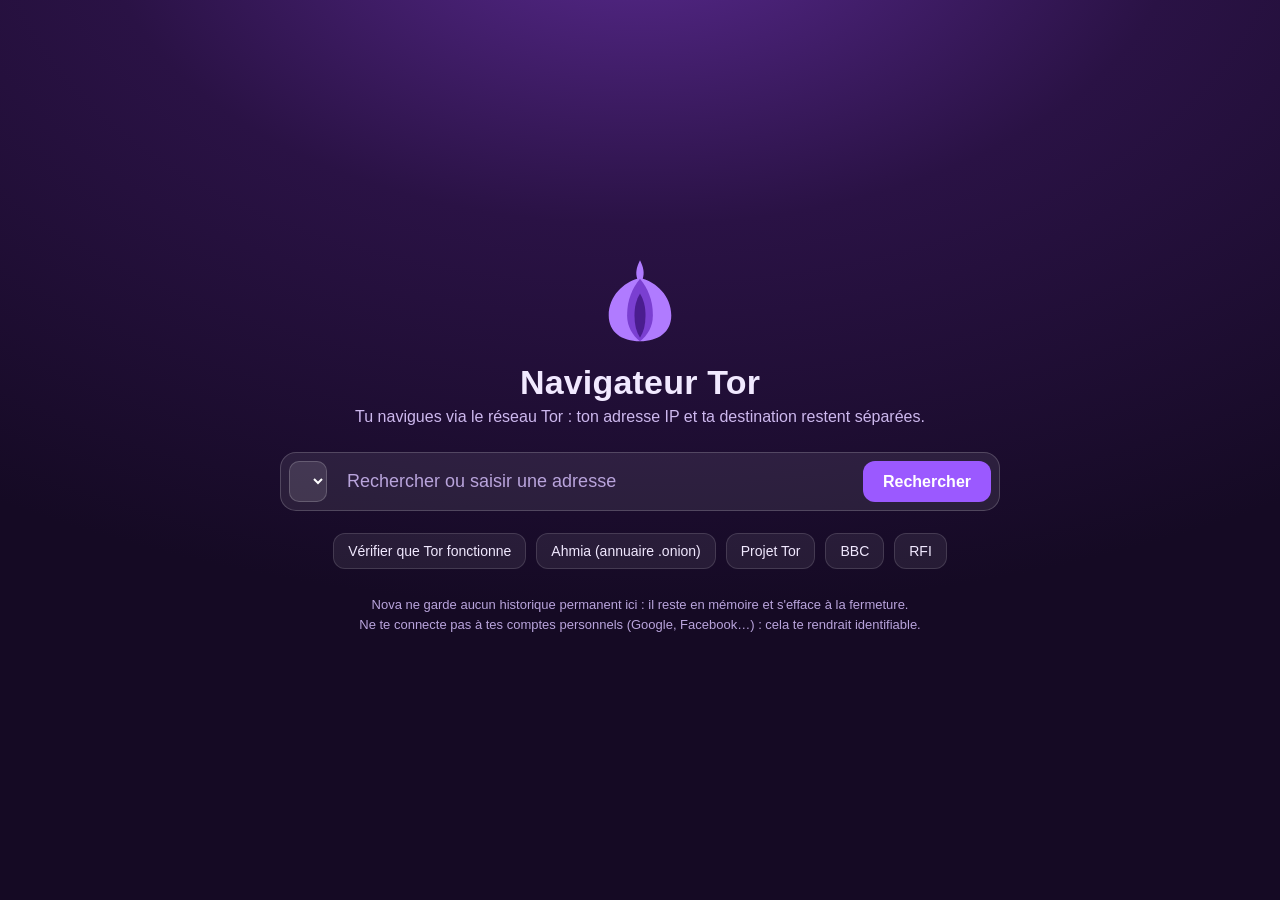
<file: web/tor-home.html>
<!doctype html>
<html lang="fr"><head><meta charset="utf-8"><meta name="viewport" content="width=device-width,initial-scale=1">
<title>Navigateur Tor</title>
<style>
  :root{color-scheme:dark}
  *{box-sizing:border-box}
  body{margin:0;min-height:100vh;display:grid;place-items:center;font-family:-apple-system,BlinkMacSystemFont,"Segoe UI",sans-serif;color:#f1e9ff;background:radial-gradient(1200px 700px at 50% -10%,#5a2a91 0%,#2a1245 45%,#150a24 100%)}
  main{width:min(720px,92vw);text-align:center;padding:32px 0}
  .onion{width:92px;height:92px;margin:0 auto 14px}
  h1{font-size:34px;margin:0 0 6px;letter-spacing:.2px}
  p.sub{margin:0 0 26px;color:#cdb8ee;font-size:16px}
  form{display:flex;gap:8px;background:#ffffff14;border:1px solid #ffffff2e;border-radius:16px;padding:8px}
  input{flex:1;background:transparent;border:0;outline:0;color:#fff;font-size:18px;padding:10px 12px}
  select{background:#ffffff1c;color:#fff;border:1px solid #ffffff2e;border-radius:10px;padding:0 8px;font-size:14px;max-width:190px}
  option{color:#000}
  input::placeholder{color:#b9a4dc}
  button{border:0;border-radius:12px;background:#9b59ff;color:#fff;font-size:16px;font-weight:600;padding:0 20px;cursor:pointer}
  button:hover{background:#b07bff}
  .links{display:flex;flex-wrap:wrap;gap:10px;justify-content:center;margin-top:22px}
  .links a{color:#f1e9ff;text-decoration:none;background:#ffffff12;border:1px solid #ffffff22;border-radius:12px;padding:9px 14px;font-size:14px}
  .links a:hover{background:#ffffff24}
  .note{margin-top:26px;color:#b9a4dc;font-size:13px;line-height:1.5}
</style></head>
<body><main>
  <svg class="onion" viewBox="0 0 100 100" role="img" aria-label="Oignon Tor">
    <path d="M50 8c4 8 5 14 3 20 14 4 31 18 31 40 0 18-14 28-34 28S16 86 16 68c0-22 17-36 31-40-2-6-1-12 3-20z" fill="#b07bff"/>
    <path d="M50 28c-8 10-14 22-14 40 0 12 6 22 14 28 8-6 14-16 14-28 0-18-6-30-14-40z" fill="#7a3fd1"/>
    <path d="M50 44c-4 7-6 14-6 24s2 18 6 24c4-6 6-14 6-24s-2-17-6-24z" fill="#4a1d8f"/>
  </svg>
  <h1>Navigateur Tor</h1>
  <p class="sub">Tu navigues via le réseau Tor : ton adresse IP et ta destination restent séparées.</p>
  <form id="f" autocomplete="off">
    <select id="e" aria-label="Moteur de recherche"></select>
    <input id="q" type="text" placeholder="Rechercher ou saisir une adresse" aria-label="Rechercher ou saisir une adresse" autofocus>
    <button type="submit">Rechercher</button>
  </form>
  <div class="links">
    <a href="https://check.torproject.org/">Vérifier que Tor fonctionne</a>
    <a href="https://ahmia.fi/">Ahmia (annuaire .onion)</a>
    <a href="https://www.torproject.org/">Projet Tor</a>
    <a href="https://www.bbc.com/news">BBC</a>
    <a href="https://www.rfi.fr/fr/">RFI</a>
  </div>
  <p class="note">Nova ne garde aucun historique permanent ici : il reste en mémoire et s'efface à la fermeture.<br>Ne te connecte pas à tes comptes personnels (Google, Facebook…) : cela te rendrait identifiable.</p>
</main>
<script>
  var ENG = __ENGINES__, sel = document.getElementById("e");
  ENG.forEach(function (x) { var o = document.createElement("option"); o.value = x.id; o.textContent = x.n; sel.appendChild(o); });
  sel.value = "__ENG__";
  document.getElementById("f").addEventListener("submit", function (e) {
    e.preventDefault();
    var v = document.getElementById("q").value.trim(); if (!v) return;
    var u;
    if (/^https?:\/\//i.test(v)) u = v;
    else if (/^[\w-]+(\.[\w-]+)+(\/.*)?$/.test(v) && v.indexOf(" ") < 0) u = "https://" + v;
    else u = ENG.find(function (x) { return x.id === sel.value; }).u + encodeURIComponent(v);
    location.href = u;
  });
</script>
</body></html>
</file>
